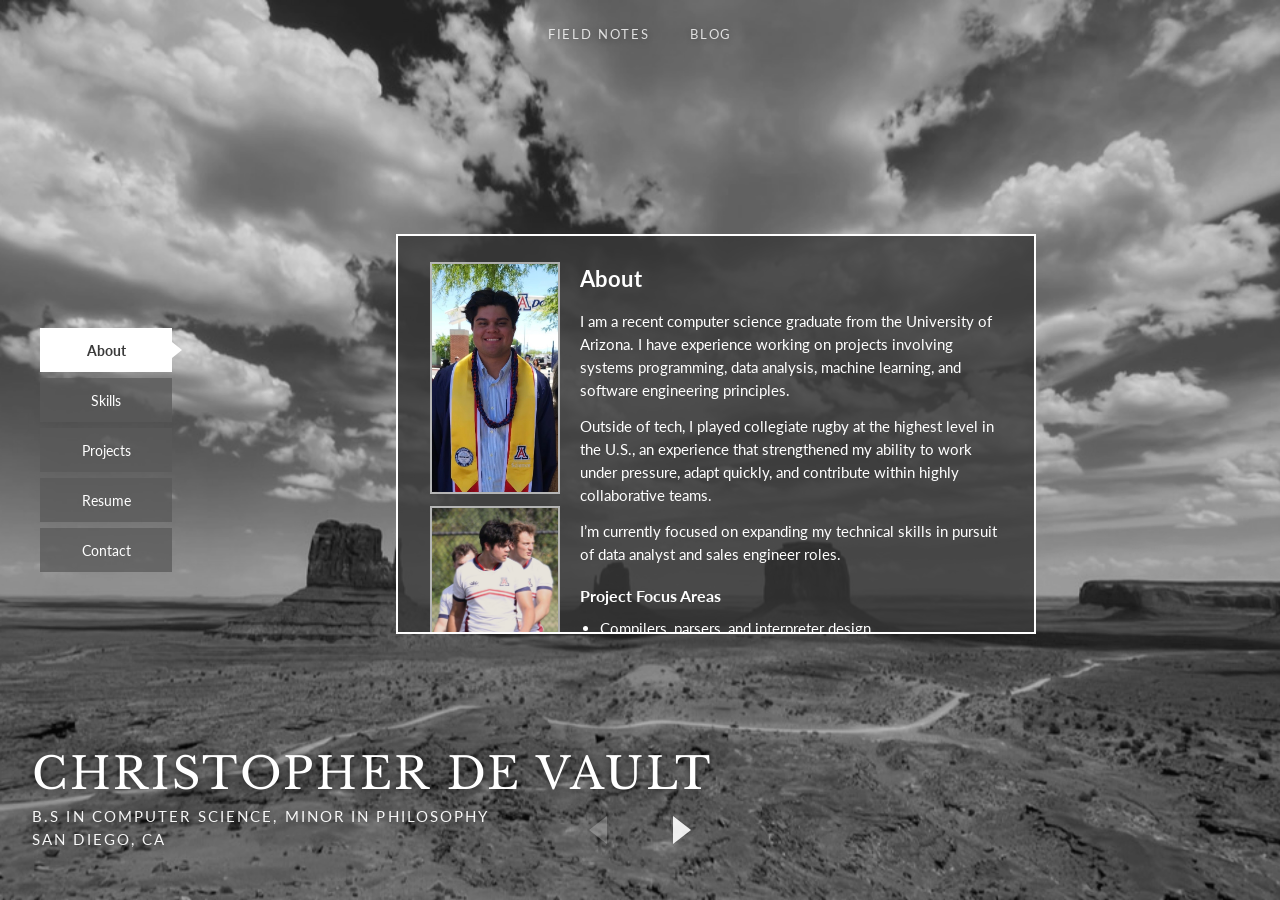
<file: index.html>
<!DOCTYPE html>
<html lang="en">
  <head>
    <meta charset="UTF-8" />
    <meta name="viewport" content="width=device-width, initial-scale=1.0, viewport-fit=cover" />
    <meta
      name="description"
      content="Christopher De Vault — computer science portfolio."
    />
    <title>Christopher De Vault | Portfolio</title>
    <link rel="preconnect" href="https://fonts.googleapis.com" />
    <link rel="preconnect" href="https://fonts.gstatic.com" crossorigin />
    <link
      href="https://fonts.googleapis.com/css2?family=Lato:ital,wght@0,400;0,700;1,400&family=Libre+Baskerville:ital@0;1&display=swap"
      rel="stylesheet"
    />
    <link rel="stylesheet" href="css/styles.css" />
  </head>
  <body>
    <div class="bg-stack" aria-hidden="true">
      <div class="bg-slide active" data-panel="about"></div>
      <div class="bg-slide" data-panel="skills"></div>
      <div class="bg-slide" data-panel="projects"></div>
      <div class="bg-slide" data-panel="resume"></div>
      <div class="bg-slide" data-panel="contact"></div>
    </div>

    <nav class="top-nav" aria-label="Personal navigation">
      <a class="top-nav-link" href="pages/field-notes.html">Field Notes</a>
      <a class="top-nav-link" href="pages/blog.html">Blog</a>
    </nav>

    <nav class="sidebar-nav" aria-label="Section navigation">
      <button type="button" class="nav-item active" data-panel="about">About</button>
      <button type="button" class="nav-item" data-panel="skills">Skills</button>
      <button type="button" class="nav-item" data-panel="projects">Projects</button>
      <button type="button" class="nav-item" data-panel="resume">Resume</button>
      <button type="button" class="nav-item" data-panel="contact">Contact</button>
    </nav>

    <main class="content-panel" id="content-panel">
      <section class="panel active" id="about" data-panel="about" aria-labelledby="about-heading">
        <div class="profile-photos">
          <img
            class="profile-photo"
            src="assets/profile.jpeg"
            alt="Christopher De Vault in graduation regalia"
            width="461"
            height="836"
          />
          <img
            class="profile-photo"
            src="assets/profile2.jpeg"
            alt="Christopher De Vault in rugby kit"
            width="1070"
            height="1714"
          />
        </div>
        <div class="panel-body">
          <h2 class="panel-heading" id="about-heading">About</h2>
          <p>
            I am a recent computer science graduate from the University of Arizona.
            I have experience working on projects involving systems programming, data analysis,
            machine learning, and software engineering principles.
          </p>
          <p>
            Outside of tech, I played collegiate rugby at the highest level in the U.S., 
            an experience that strengthened my ability to work under pressure, adapt quickly, 
            and contribute within highly collaborative teams. 
          </p>
          <p>  
            I’m currently focused on expanding my technical skills in pursuit of
            data analyst and sales engineer roles.
          </p>
          <h3 class="subheading">Project Focus Areas</h3>
          <ul>
            <li>Compilers, parsers, and interpreter design</li>
            <li>Operating systems and virtual memory</li>
            <li>Relational databases and application backends</li>
            <li>Natural language processing and text classification</li>
          </ul>
        </div>
      </section>

      <section class="panel" id="skills" data-panel="skills" aria-labelledby="skills-heading" hidden>
        <div class="panel-body panel-body--full">
          <h2 class="panel-heading" id="skills-heading">Skills</h2>
          <p>
            Languages and tools from recent coursework and projects.
          </p>
          <h3 class="subheading">Languages</h3>
          <ul>
            <li>Go, C, Java, Python, SQL</li>
          </ul>
          <h3 class="subheading">Systems &amp; tools</h3>
          <ul>
            <li>Make, GCC, parsing &amp; ASTs, goroutines, Git, LaTeX</li>
          </ul>
          <h3 class="subheading">Data &amp; ML</h3>
          <ul>
            <li>Oracle DBMS, JDBC, scikit-learn, pandas, NumPy, Jupyter</li>
          </ul>
        </div>
      </section>

      <section class="panel" id="projects" data-panel="projects" aria-labelledby="projects-heading" hidden>
        <div class="panel-body">
          <h2 class="panel-heading" id="projects-heading">Projects</h2>
          <p>Selected work from my coding portfolio. 
            Each title links to their respective Github repository. 
          </p>

          <h3 class="subheading">
            <a
              href="https://github.com/cjdevault/Go-expression-parser"
              target="_blank"
              rel="noopener noreferrer"
              >Go Arithmetic Expression Parser &amp; Evaluator</a
            >
          </h3>
          <ul>
            <li>
              Lexer → parser → AST → evaluator with REPL; recursive-descent
              parsing and goroutine-based async evaluation.
              <a href="coding portfolio/Go Parser/README.md">README</a>
            </li>
          </ul>

          <h3 class="subheading">
            <a
              href="https://github.com/cjdevault/virtual-memory-simulator"
              target="_blank"
              rel="noopener noreferrer"
              >Virtual Memory Simulator (vmsim)</a
            >
          </h3>
          <ul>
            <li>
              Demand-paging simulator comparing OPT, CLOCK, Rand, and NRU on
              Valgrind traces.
              <a href="coding portfolio/VM Simulator/README.md">README</a>
            </li>
          </ul>

          <h3 class="subheading">
            <a
              href="https://github.com/cjdevault/Data-Warehouse-Relational-Database-Engineering-Project"
              target="_blank"
              rel="noopener noreferrer"
              >Oracle Database Engineering Project</a
            >
          </h3>
          <ul>
            <li>
              Oracle-backed Java JDBC application with E-R design and normalized
              schema.
              <a href="coding portfolio/Database Design and Engineering/README.md">README</a>
            </li>
          </ul>

          <h3 class="subheading">
            <a
              href="https://github.com/cjdevault/Large-Scale-NLP-Classification-Feature-Engineering-Pipeline"
              target="_blank"
              rel="noopener noreferrer"
              >Large-Scale NLP Classification &amp; Feature Engineering Pipeline</a
            >
          </h3>
          <ul>
            <li>
              TF-IDF and BERT features with Logistic Regression, Random Forest,
              and SVM.
              <a href="coding portfolio/NLP Classification/README.md">README.md</a>
            </li>
          </ul>
        </div>
      </section>

      <section class="panel panel--resume" id="resume" data-panel="resume" aria-labelledby="resume-heading" hidden>
        <div class="panel-body resume">
          <h2 class="panel-heading" id="resume-heading">Resume</h2>

          <p class="resume-contact">
            San Diego, CA ·
            <a href="tel:+16198952264">(619) 895-2264</a> ·
            <a href="mailto:cjdevault44@gmail.com">cjdevault44@gmail.com</a> ·
            <a href="https://www.linkedin.com/in/cjdevault" target="_blank" rel="noopener noreferrer">LinkedIn</a> ·
            <a href="https://github.com/cjdevault" target="_blank" rel="noopener noreferrer">GitHub</a>
          </p>

          <p class="resume-summary">
            Recent B.S. Computer Science graduate with experience in machine learning, NLP, database systems,
            systems programming, and data analysis. Skilled in Python, SQL, pandas, scikit-learn, and relational
            database design with interests in analytics engineering and data-driven software systems.
          </p>

          <section class="resume-block" aria-labelledby="resume-education">
            <h3 class="resume-section-title" id="resume-education">Education</h3>
            <div class="resume-entry">
              <p class="resume-entry-head">
                <span class="resume-entry-org">University of Arizona</span>
                <span class="resume-entry-loc">Tucson, AZ</span>
              </p>
              <p class="resume-entry-detail">
                Bachelor of Science in Computer Science, Minor in Philosophy — May 2026
              </p>
              <p class="resume-entry-detail resume-entry-detail--muted">
                Relevant coursework: Data Science, Database Design, Data Structures &amp; Algorithms, OS,
                Systems Programming in C
              </p>
            </div>
          </section>

          <section class="resume-block" aria-labelledby="resume-skills">
            <h3 class="resume-section-title" id="resume-skills">Technical Skills</h3>
            <ul class="resume-skill-list">
              <li><strong>Languages:</strong> Python, SQL, Java, C, Unix</li>
              <li><strong>Data &amp; ML:</strong> pandas, NumPy, scikit-learn, Matplotlib, NLP, BERT, PCA, TF-IDF</li>
              <li><strong>Databases &amp; analytics:</strong> Oracle SQL, JDBC, relational databases, data modeling</li>
              <li><strong>Systems &amp; tools:</strong> Git, GitHub, Linux, Docker, Bash, UTM</li>
              <li><strong>Concepts:</strong> Machine learning, data visualization, operating systems, systems programming, database design, testing</li>
            </ul>
          </section>

          <section class="resume-block" aria-labelledby="resume-projects">
            <h3 class="resume-section-title" id="resume-projects">Projects</h3>

            <article class="resume-entry">
              <p class="resume-entry-head">
                <span class="resume-entry-org">Large-Scale NLP Classification &amp; Feature Engineering Pipeline</span>
              </p>
              <p class="resume-entry-detail resume-entry-detail--muted">
                Python, pandas, scikit-learn, BERT, NLP
              </p>
              <ul>
                <li>Built an end-to-end NLP classification pipeline to analyze ~20,000 labeled social media posts using TF-IDF vectorization and transformer embeddings.</li>
                <li>Engineered high-dimensional feature representations using 768-dimensional BERT embeddings and PCA-based dimensionality reduction.</li>
                <li>Trained and evaluated Logistic Regression and SVM classifiers, achieving approximately 0.80 weighted F1-score on unseen test data.</li>
              </ul>
            </article>

            <article class="resume-entry">
              <p class="resume-entry-head">
                <span class="resume-entry-org">Data Warehouse &amp; Relational Database Engineering Project</span>
              </p>
              <p class="resume-entry-detail resume-entry-detail--muted">
                Java, SQL, Oracle, JDBC, data modeling, Git
              </p>
              <ul>
                <li>Designed and implemented a normalized Oracle relational database containing 15+ interconnected entities and complex business relationships.</li>
                <li>Developed advanced analytical SQL queries using multi-table joins, aggregation, grouping, and filtering to generate operational insights.</li>
                <li>Performed formal functional dependency analysis and normalization through BCNF to improve consistency and reduce redundancy.</li>
              </ul>
            </article>

            <article class="resume-entry">
              <p class="resume-entry-head">
                <span class="resume-entry-org">Virtual Memory Simulator &amp; Page Replacement Analysis</span>
              </p>
              <p class="resume-entry-detail resume-entry-detail--muted">
                Operating systems, C, Linux, performance analysis
              </p>
              <ul>
                <li>Developed a virtual memory simulator implementing OPT, CLOCK, Rand, and NRU page replacement algorithms using configurable frame allocation and single-level page tables.</li>
                <li>Analyzed over 2.4 million Valgrind memory trace accesses to benchmark page fault behavior, dirty page writebacks, and workload locality characteristics.</li>
                <li>Conducted comparative performance analysis of replacement policies using quantitative metrics including fault ratios, disk-write frequency, and memory efficiency tradeoffs.</li>
              </ul>
            </article>

            <article class="resume-entry">
              <p class="resume-entry-head">
                <span class="resume-entry-org">Expression Parser &amp; Interpreter in Go</span>
              </p>
              <p class="resume-entry-detail resume-entry-detail--muted">
                Go, parsing, ASTs, compiler concepts
              </p>
              <ul>
                <li>Built a custom arithmetic expression interpreter in Go featuring lexical analysis, parsing, AST generation, and expression evaluation.</li>
                <li>Designed modular compiler-style components including tokenization, recursive descent parsing, and runtime execution logic.</li>
                <li>Implemented REPL functionality and structured error handling for interactive expression evaluation.</li>
              </ul>
            </article>
          </section>

          <section class="resume-block" aria-labelledby="resume-experience">
            <h3 class="resume-section-title" id="resume-experience">Experience</h3>
            <article class="resume-entry">
              <p class="resume-entry-head">
                <span class="resume-entry-org">Western Regional Collegiate Cyber Defense Competition (WRCCDC)</span>
              </p>
              <p class="resume-entry-detail resume-entry-detail--muted">
                University of Arizona Cyber Saguaros
              </p>
              <ul>
                <li>Represented the University of Arizona in a regional cybersecurity competition involving 27 universities.</li>
                <li>Led inject response operations, producing technical reports and remediation plans accounting for approximately 50% of total team scoring.</li>
                <li>Prioritized operational tasks under time pressure while maintaining system availability during active attacks.</li>
              </ul>
            </article>
          </section>

          <p class="resume-download">
            <a href="assets/devaultResume2026v3.pdf" download>Download PDF</a>
          </p>
        </div>
      </section>

      <section class="panel" id="contact" data-panel="contact" aria-labelledby="contact-heading" hidden>
        <div class="panel-body panel-body--full">
          <h2 class="panel-heading" id="contact-heading">Contact</h2>
          <p>
            Open to full-time and part-time data analyst and sales engineering opportunities. 
            Reach out by email or connect on GitHub or LinkedIn.
          </p>
          <ul class="contact-list">
            <li>
              <strong>Email:</strong>
              <a href="mailto:cjdevault44@gmail.com">cjdevault44@gmail.com</a>
            </li>
            <li>
              <strong>GitHub:</strong>
              <a href="https://github.com/cjdevault" target="_blank" rel="noopener noreferrer"
                >github.com/cjdevault</a
              >
            </li>
            <li>
              <strong>LinkedIn:</strong>
              <a href="https://www.linkedin.com/in/cjdevault" target="_blank" rel="noopener noreferrer"
              >linkedin.com/in/cjdevault</a>
            </li>
          </ul>
        </div>
      </section>
    </main>

    <footer class="site-branding">
      <p class="brand-name">Christopher <span class="brand-name__last">De Vault</span></p>
      <p class="brand-line">B.S in Computer Science, Minor in Philosophy</p>
      <p class="brand-line">San Diego, CA</p>
    </footer>

    <nav class="nav-arrows" aria-label="Section navigation">
      <button type="button" class="nav-arrow nav-arrow--prev" aria-label="Previous section">
        <span aria-hidden="true"></span>
      </button>
      <button type="button" class="nav-arrow nav-arrow--next" aria-label="Next section">
        <span aria-hidden="true"></span>
      </button>
    </nav>

    <script src="js/main.js" defer></script>
  </body>
</html>
</file>
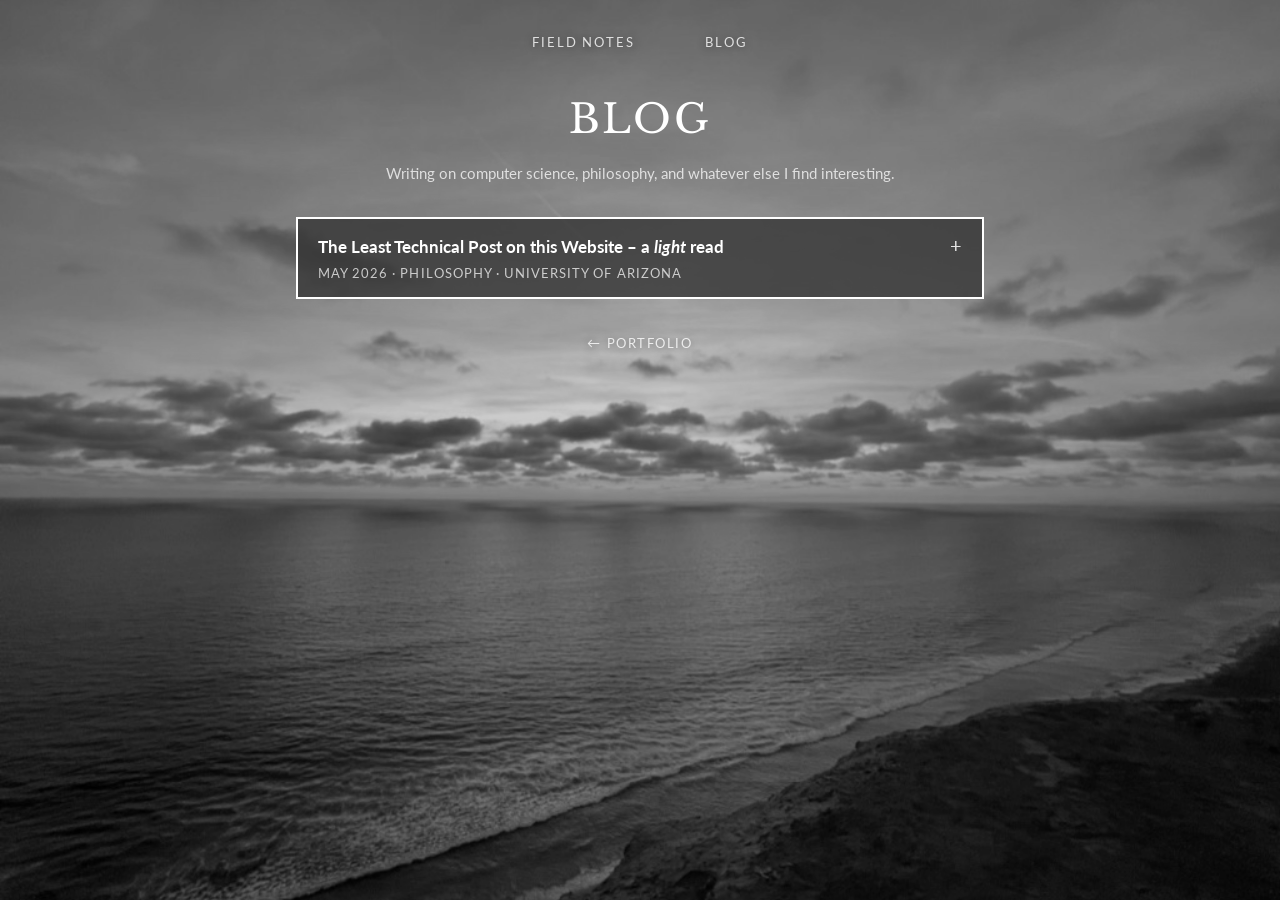
<file: pages/blog.html>
<!DOCTYPE html>
<html lang="en">
  <head>
    <meta charset="UTF-8" />
    <meta name="viewport" content="width=device-width, initial-scale=1.0, viewport-fit=cover" />
    <title>Blog | Christopher De Vault</title>
    <link rel="preconnect" href="https://fonts.googleapis.com" />
    <link rel="preconnect" href="https://fonts.gstatic.com" crossorigin />
    <link
      href="https://fonts.googleapis.com/css2?family=Lato:ital,wght@0,400;0,700&family=Libre+Baskerville&display=swap"
      rel="stylesheet"
    />
    <link rel="stylesheet" href="../css/styles.css" />
  </head>
  <body class="subpage">
    <div class="subpage-bg" aria-hidden="true"></div>

    <nav class="top-nav" aria-label="Personal navigation">
      <a class="top-nav-link" href="field-notes.html">Field Notes</a>
      <a class="top-nav-link" href="blog.html">Blog</a>
    </nav>

    <main class="blog-main">
      <header class="blog-header">
        <h1>Blog</h1>
        <p>Writing on computer science, philosophy, and whatever else I find interesting.</p>
      </header>

      <div class="blog-posts">
        <article class="blog-post blog-post--collection" id="post-modern-philosophy">
          <button
            type="button"
            class="blog-post-toggle"
            aria-expanded="false"
            aria-controls="post-modern-philosophy-body"
          >
            <span class="blog-post-title">The Least Technical Post on this Website – a <em>light</em> read</span>
            <span class="blog-post-meta">May 2026 · Philosophy · University of Arizona</span>
          </button>

          <div class="blog-post-body" id="post-modern-philosophy-body" hidden>
            <div class="blog-post-intro">
              <p>
                As the inaugural post on what began as a computer science portfolio 
                and has gradually evolved into a more personal technical website, nothing 
                felt more fitting than sharing two papers that have almost nothing to do with coding.
              </p>
              <p>
                Presented here are two essays originally written in 2023, each centered on a foundational 
                figure in the empiricist tradition: John Locke and David Hume.
              </p>
              <p>
                The first examines Locke’s account of personal identity through the lens of a hypothetical 
                medical procedure in which the transfer of consciousness replaces anaesthesia. 
                The second explores Hume’s treatment of freedom and causal necessity, 
                and his attempt to reconcile human liberty with determinism.
              </p>
              <p>
                For those mercifully uninitiated into metaphysics, both Locke and Hume belong broadly to the empiricist tradition. 
                In short, they argue that knowledge of the world originates in experience:  observation, sensation, 
                and the evidence provided by our senses.
              </p>
              <p>
                This stands in contrast to the rationalist tradition, where experience is not considered 
                a necessary precondition for knowledge. Much of this view follows from Descartes’ 
                intuition-deduction thesis, which underpins not only his arguments for the existence of God, 
                but also his broader account of knowledge and the external world (though that is probably another paper entirely).
              </p>
              <p>
                Though far removed from operating systems, databases, or machine learning models, 
                these papers reflect something that has increasingly shaped how I think about technology itself: 
                questions of identity, causality, abstraction, and the limits of human understanding.
              </p>
            </div>

            <div class="blog-papers">
              <section
                class="blog-paper"
                data-src="../blog-content/posts/personal-identity.html"
              >
                <button
                  type="button"
                  class="blog-paper-toggle"
                  aria-expanded="false"
                  aria-controls="paper-personal-identity"
                >
                  <span class="blog-paper-title">Personal Identity and Continuation of Consciousness</span>
                  <span class="blog-paper-meta">October 20, 2023</span>
                </button>
                <div class="blog-paper-body" id="paper-personal-identity" hidden></div>
              </section>

              <section
                class="blog-paper"
                data-src="../blog-content/posts/freedom-and-necessity.html"
              >
                <button
                  type="button"
                  class="blog-paper-toggle"
                  aria-expanded="false"
                  aria-controls="paper-freedom-necessity"
                >
                  <span class="blog-paper-title">Compatibility of Freedom and Causal Necessity</span>
                  <span class="blog-paper-meta">November 30, 2023</span>
                </button>
                <div class="blog-paper-body" id="paper-freedom-necessity" hidden></div>
              </section>
            </div>
          </div>
        </article>
      </div>

      <a class="placeholder-back" href="../index.html">← Portfolio</a>
    </main>

    <script src="../js/subpage-nav.js" defer></script>
    <script src="../js/blog.js" defer></script>
  </body>
</html>
</file>
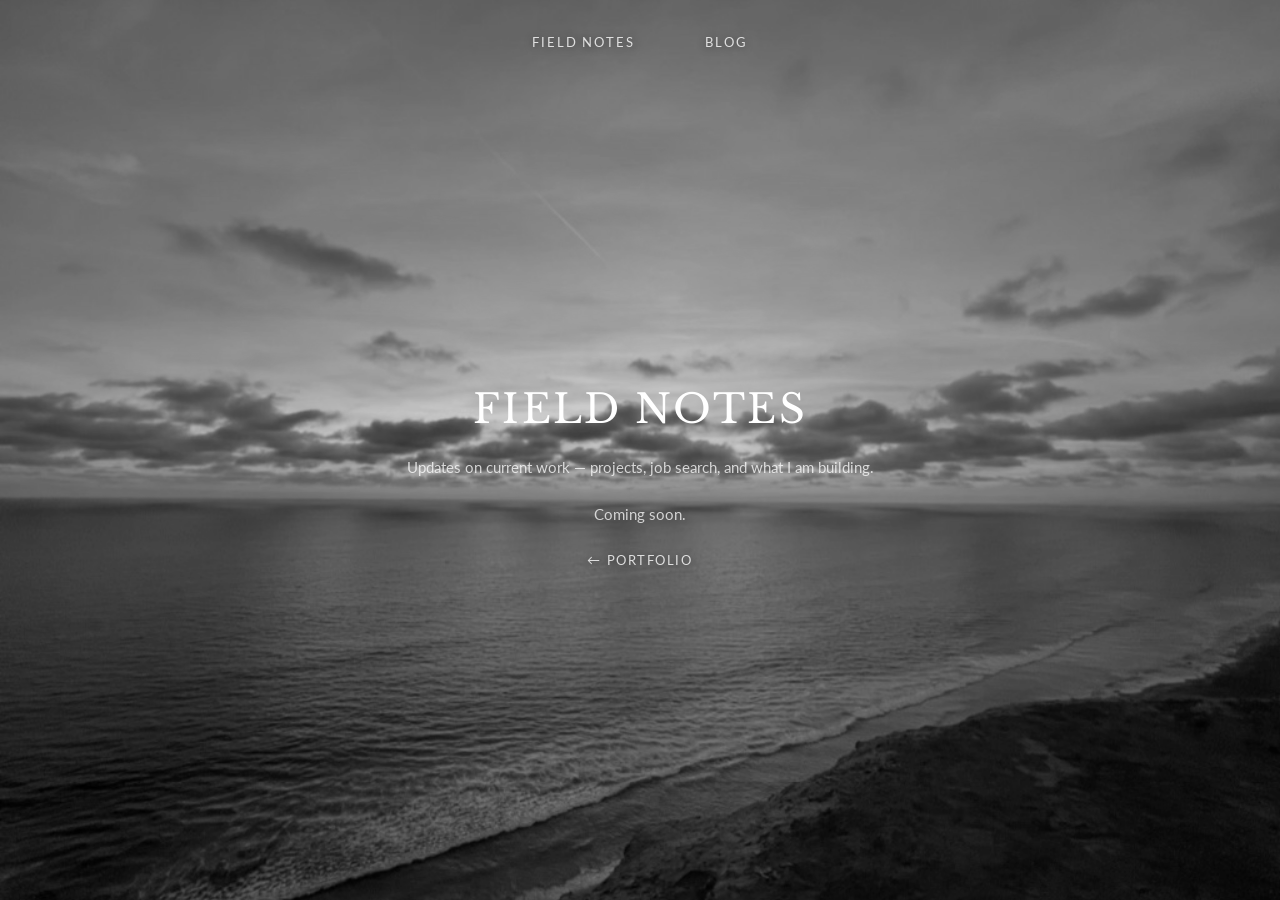
<file: pages/field-notes.html>
<!DOCTYPE html>
<html lang="en">
  <head>
    <meta charset="UTF-8" />
    <meta name="viewport" content="width=device-width, initial-scale=1.0, viewport-fit=cover" />
    <title>Field Notes | Christopher De Vault</title>
    <link rel="preconnect" href="https://fonts.googleapis.com" />
    <link rel="preconnect" href="https://fonts.gstatic.com" crossorigin />
    <link
      href="https://fonts.googleapis.com/css2?family=Lato:ital,wght@0,400;0,700&family=Libre+Baskerville&display=swap"
      rel="stylesheet"
    />
    <link rel="stylesheet" href="../css/styles.css" />
  </head>
  <body class="subpage">
    <div class="subpage-bg" aria-hidden="true"></div>

    <nav class="top-nav" aria-label="Personal navigation">
      <a class="top-nav-link" href="field-notes.html">Field Notes</a>
      <a class="top-nav-link" href="blog.html">Blog</a>
    </nav>

    <main class="placeholder-main">
      <h1>Field Notes</h1>
      <p>Updates on current work — projects, job search, and what I am building.</p>
      <p>Coming soon.</p>
      <a class="placeholder-back" href="../index.html">← Portfolio</a>
    </main>
    <script src="../js/subpage-nav.js" defer></script>
  </body>
</html>
</file>
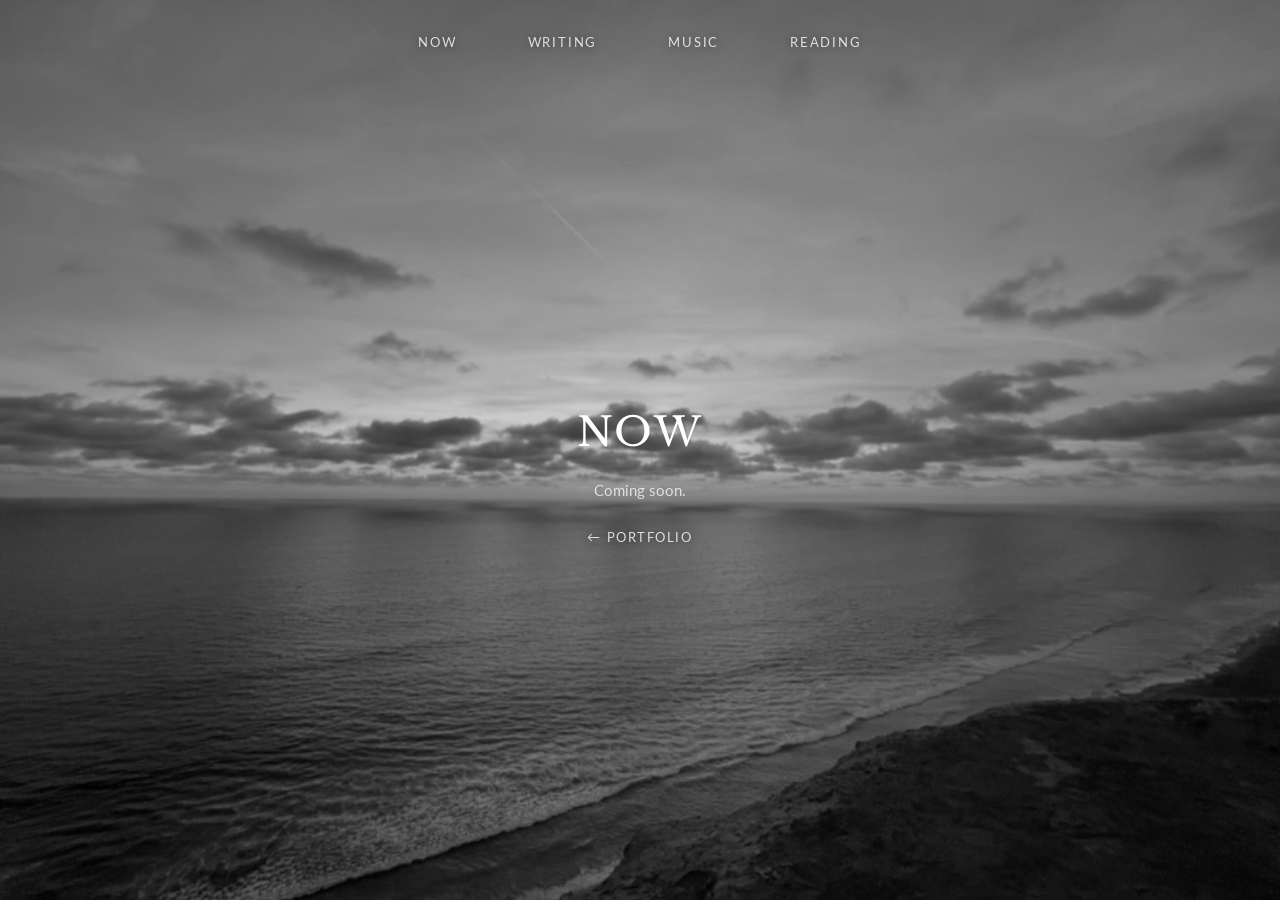
<file: pages/now.html>
<!DOCTYPE html>
<html lang="en">
  <head>
    <meta charset="UTF-8" />
    <meta name="viewport" content="width=device-width, initial-scale=1.0, viewport-fit=cover" />
    <title>Christopher De Vault | Now</title>
    <link rel="preconnect" href="https://fonts.googleapis.com" />
    <link rel="preconnect" href="https://fonts.gstatic.com" crossorigin />
    <link
      href="https://fonts.googleapis.com/css2?family=Lato:ital,wght@0,400;0,700&family=Libre+Baskerville&display=swap"
      rel="stylesheet"
    />
    <link rel="stylesheet" href="../css/styles.css" />
  </head>
  <body class="subpage">
    <div class="subpage-bg" aria-hidden="true"></div>

    <nav class="top-nav" aria-label="Personal navigation">
      <a class="top-nav-link" href="now.html">Now</a>
      <a class="top-nav-link" href="writing.html">Writing</a>
      <a class="top-nav-link" href="music.html">Music</a>
      <a class="top-nav-link" href="reading.html">Reading</a>
    </nav>

    <main class="placeholder-main">
      <h1>Now</h1>
      <p>Coming soon.</p>
      <a class="placeholder-back" href="../index.html">← Portfolio</a>
    </main>
  </body>
</html>
</file>
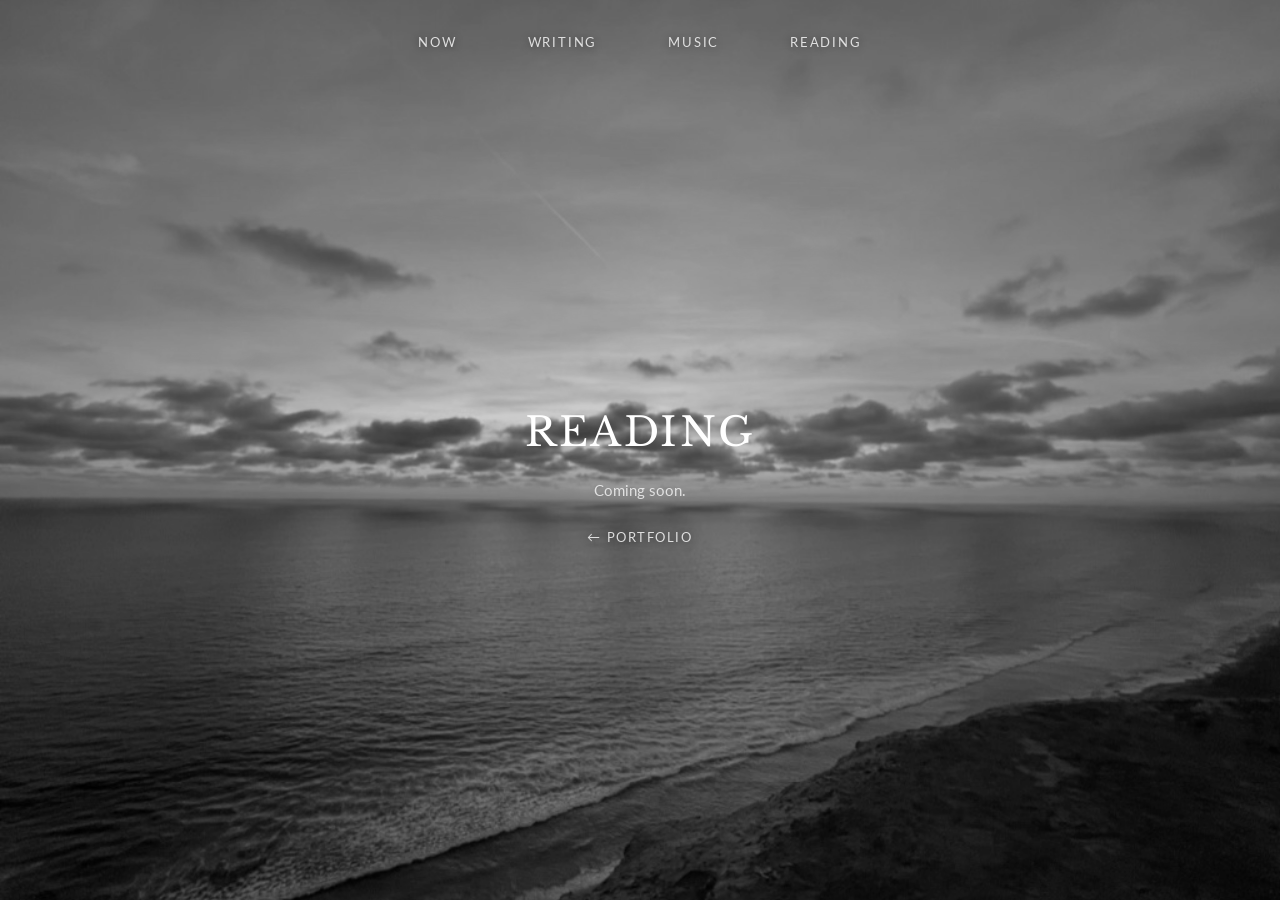
<file: pages/reading.html>
<!DOCTYPE html>
<html lang="en">
  <head>
    <meta charset="UTF-8" />
    <meta name="viewport" content="width=device-width, initial-scale=1.0, viewport-fit=cover" />
    <title>Christopher De Vault | Reading</title>
    <link rel="preconnect" href="https://fonts.googleapis.com" />
    <link rel="preconnect" href="https://fonts.gstatic.com" crossorigin />
    <link
      href="https://fonts.googleapis.com/css2?family=Lato:ital,wght@0,400;0,700&family=Libre+Baskerville&display=swap"
      rel="stylesheet"
    />
    <link rel="stylesheet" href="../css/styles.css" />
  </head>
  <body class="subpage">
    <div class="subpage-bg" aria-hidden="true"></div>

    <nav class="top-nav" aria-label="Personal navigation">
      <a class="top-nav-link" href="now.html">Now</a>
      <a class="top-nav-link" href="writing.html">Writing</a>
      <a class="top-nav-link" href="music.html">Music</a>
      <a class="top-nav-link" href="reading.html">Reading</a>
    </nav>

    <main class="placeholder-main">
      <h1>Reading</h1>
      <p>Coming soon.</p>
      <a class="placeholder-back" href="../index.html">← Portfolio</a>
    </main>
  </body>
</html>
</file>
<file: css/styles.css>
/* Academic portfolio — grayscale, sidebar nav, content panel */

:root {
  --font-serif: "Libre Baskerville", "Times New Roman", Times, serif;
  --font-sans: "Lato", Arial, Helvetica, sans-serif;
  --text: #ffffff;
  --text-dark: #3a3a3a;
  --nav-bg: rgba(90, 90, 90, 0.75);
  --nav-bg-hover: rgba(110, 110, 110, 0.85);
  --nav-active-bg: #ffffff;
  --panel-bg: rgba(55, 55, 55, 0.82);
  --panel-border: #ffffff;
  --nav-width: 132px;
  --nav-item-height: 44px;
  --transition: 0.2s ease;

  /* Fluid UI scale — tightens on narrow viewports */
  --text-base: clamp(14px, 0.35vw + 13px, 15px);
  --text-nav: clamp(13px, 0.3vw + 12px, 14px);
  --text-top-nav: clamp(11px, 0.35vw + 10px, 13px);
  --text-heading: clamp(18px, 0.6vw + 16px, 22px);
  --text-subheading: clamp(14px, 0.4vw + 13px, 16px);
  --text-brand-line: clamp(12px, 0.35vw + 11px, 15px);
  --panel-padding-x: clamp(20px, 2.5vw, 32px);
  --panel-padding-y: clamp(20px, 2vw, 28px);
  --panel-max-height: min(520px, calc(100vh - 10rem));
  --panel-max-height-short: min(400px, calc(100vh - 15rem));
  --profile-photo-max: clamp(96px, 22vw, 130px);
  --sidebar-inset: 2.5rem;
  --content-gap: 1.25rem;
  --content-max-width: 640px;
  --content-max-width-resume: min(820px, calc(100vw - var(--nav-width) - 5rem));
  --panel-max-height-resume: min(600px, calc(100vh - 15rem));
  --page-gutter: clamp(1rem, 3vw, 2.5rem);
  --touch-min: 44px;
}

*,
*::before,
*::after {
  box-sizing: border-box;
  margin: 0;
  padding: 0;
}

html,
body {
  height: 100%;
  overflow: hidden;
}

body {
  font-family: var(--font-sans);
  font-size: var(--text-base);
  line-height: 1.55;
  color: var(--text);
  -webkit-font-smoothing: antialiased;
  -webkit-text-size-adjust: 100%;
  text-size-adjust: 100%;
}

/* Full-screen grayscale backgrounds with crossfade */
.bg-stack {
  position: fixed;
  inset: 0;
  z-index: 0;
}

.bg-slide {
  position: absolute;
  inset: 0;
  background-color: #2a2a2a;
  background-position: center;
  background-size: cover;
  background-repeat: no-repeat;
  filter: grayscale(100%);
  opacity: 0;
  transition: opacity 0.85s ease;
  will-change: opacity;
}

.bg-slide[data-panel="about"] {
  background-image: url("../assets/background.jpeg");
}

.bg-slide[data-panel="skills"] {
  background-image: url("../assets/background2.jpeg");
}

.bg-slide[data-panel="projects"] {
  background-image: url("../assets/background4.jpeg");
}

.bg-slide[data-panel="resume"] {
  background-image: url("../assets/background5.jpeg");
}

.bg-slide[data-panel="contact"] {
  background-image: url("../assets/background3.jpeg");
}

.bg-slide.active {
  opacity: 1;
}

.bg-stack::after {
  content: "";
  position: absolute;
  inset: 0;
  z-index: 1;
  background: rgba(0, 0, 0, 0.15);
  pointer-events: none;
}

/* Top navigation — personality links */
.top-nav {
  position: fixed;
  top: 0;
  left: 0;
  right: 0;
  z-index: 30;
  display: flex;
  justify-content: center;
  align-items: center;
  flex-wrap: wrap;
  gap: 2rem 2.5rem;
  padding: 1.5rem 2rem 0;
}

.top-nav-link {
  display: inline-block;
  font-family: var(--font-sans);
  font-size: var(--text-top-nav);
  font-weight: 400;
  letter-spacing: 0.14em;
  text-transform: uppercase;
  color: rgba(255, 255, 255, 0.8);
  text-decoration: none;
  text-shadow: 0 1px 8px rgba(0, 0, 0, 0.45);
  transform-origin: center;
  transition: transform 0.22s ease, color 0.22s ease;
}

.top-nav-link:hover {
  color: #ffffff;
  transform: scale(1.1);
}

/* Subpage top nav — pill backing when content scrolls beneath */
body.subpage .top-nav-link {
  border: 1px solid transparent;
  border-radius: 6px;
  padding: 0.45rem 0.9rem;
  transition:
    transform 0.22s ease,
    color 0.22s ease,
    background 0.25s ease,
    border-color 0.25s ease,
    box-shadow 0.25s ease;
}

body.subpage.top-nav-backed .top-nav-link {
  background: rgba(90, 90, 90, 0.82);
  border-color: rgba(255, 255, 255, 0.45);
  text-shadow: none;
  box-shadow: 0 2px 10px rgba(0, 0, 0, 0.3);
}

body.subpage.top-nav-backed .top-nav-link:hover {
  background: rgba(110, 110, 110, 0.9);
  border-color: rgba(255, 255, 255, 0.65);
  color: #ffffff;
}

/* Left sidebar navigation */
.sidebar-nav {
  position: fixed;
  left: 2.5rem;
  top: 50%;
  transform: translateY(-50%);
  z-index: 20;
  display: flex;
  flex-direction: column;
  gap: 6px;
  width: var(--nav-width);
}

.nav-item {
  position: relative;
  display: flex;
  align-items: center;
  justify-content: center;
  width: 100%;
  height: var(--nav-item-height);
  padding: 0 12px;
  font-family: var(--font-sans);
  font-size: var(--text-nav);
  font-weight: 400;
  color: var(--text);
  background: var(--nav-bg);
  border: none;
  cursor: pointer;
  transition: background var(--transition), color var(--transition);
  -webkit-tap-highlight-color: transparent;
}

.nav-item:hover:not(.active) {
  background: var(--nav-bg-hover);
}

.nav-item.active {
  background: var(--nav-active-bg);
  color: var(--text-dark);
  font-weight: 700;
}

/* White triangle pointing at content panel */
.nav-item.active::after {
  content: "";
  position: absolute;
  right: -10px;
  top: 50%;
  transform: translateY(-50%);
  width: 0;
  height: 0;
  border-top: 8px solid transparent;
  border-bottom: 8px solid transparent;
  border-left: 10px solid #ffffff;
}

/* Main content panel */
.content-panel {
  position: fixed;
  z-index: 10;
  top: 50%;
  left: calc(var(--sidebar-inset) + var(--nav-width) + var(--content-gap));
  right: var(--sidebar-inset);
  width: 100%;
  max-width: var(--content-max-width);
  margin-left: auto;
  margin-right: auto;
  transform: translateY(-50%);
  overflow: visible;
}

.panel {
  display: none;
  width: 100%;
  max-height: var(--panel-max-height);
  padding: var(--panel-padding-y) var(--panel-padding-x) calc(var(--panel-padding-x) + 4px);
  background: var(--panel-bg);
  border: 2px solid var(--panel-border);
  box-sizing: border-box;
  overflow-y: auto;
}

.panel.active {
  display: block;
}

/* About & projects panels — keep bottom border above site branding */
.content-panel:has(#about.active),
.content-panel:has(#projects.active) {
  transform: translateY(-54%);
}

#about.panel,
#projects.panel {
  max-height: var(--panel-max-height-short);
}

#projects.panel {
  padding-bottom: 20px;
}

#projects .subheading {
  margin-top: 12px;
  margin-bottom: 6px;
}

#projects .panel-body > p {
  margin-bottom: 8px;
}

#projects ul {
  margin-bottom: 6px;
}

#projects li {
  margin-bottom: 4px;
}

/* Resume — larger panel for full-page reading */
.content-panel:has(#resume.active) {
  max-width: var(--content-max-width-resume);
  transform: translateY(-58%);
}

#resume.panel {
  max-height: var(--panel-max-height-resume);
}

.resume .panel-heading {
  margin-bottom: 10px;
}

.resume-contact {
  font-family: var(--font-sans);
  font-size: clamp(11px, 0.3vw + 10px, 13px);
  letter-spacing: 0.06em;
  line-height: 1.6;
  margin-bottom: 14px;
  opacity: 0.92;
}

.resume-contact a {
  color: #e8e8e8;
  text-decoration: underline;
  text-underline-offset: 2px;
}

.resume-contact a:hover {
  color: #ffffff;
}

.resume-summary {
  margin-bottom: 18px;
  line-height: 1.55;
}

.resume-block {
  margin-bottom: 18px;
}

.resume-section-title {
  font-family: var(--font-sans);
  font-size: var(--text-subheading);
  font-weight: 700;
  letter-spacing: 0.08em;
  text-transform: uppercase;
  margin-bottom: 10px;
  padding-bottom: 6px;
  border-bottom: 1px solid rgba(255, 255, 255, 0.35);
}

.resume-entry {
  margin-bottom: 14px;
}

.resume-entry:last-child {
  margin-bottom: 0;
}

.resume-entry-head {
  display: flex;
  flex-wrap: wrap;
  justify-content: space-between;
  gap: 0.25rem 1rem;
  font-weight: 700;
  margin-bottom: 4px;
  line-height: 1.4;
}

.resume-entry-org {
  flex: 1 1 auto;
}

.resume-entry-loc {
  font-weight: 400;
  opacity: 0.85;
  white-space: nowrap;
}

.resume-entry-detail {
  margin-bottom: 6px;
  line-height: 1.5;
}

.resume-entry-detail--muted {
  font-size: clamp(12px, 0.25vw + 11px, 14px);
  opacity: 0.88;
}

.resume-entry ul {
  margin-left: 1.15rem;
  margin-top: 6px;
  margin-bottom: 0;
}

.resume-entry li {
  margin-bottom: 5px;
  line-height: 1.5;
}

.resume-skill-list {
  list-style: none;
  margin-left: 0;
}

.resume-skill-list li {
  margin-bottom: 8px;
  line-height: 1.5;
}

.resume-skill-list strong {
  font-weight: 700;
}

.resume-download {
  margin-top: 20px;
  padding-top: 14px;
  border-top: 1px solid rgba(255, 255, 255, 0.25);
  font-size: clamp(12px, 0.3vw + 11px, 14px);
  letter-spacing: 0.1em;
  text-transform: uppercase;
}

.resume-download a {
  color: rgba(255, 255, 255, 0.85);
  text-decoration: none;
}

.resume-download a:hover {
  color: #ffffff;
  text-decoration: underline;
}

.panel-body {
  overflow: hidden;
}

.panel-body--full {
  width: 100%;
}

/* Profile photos — floated top-left; border follows intrinsic aspect ratio */
.profile-photos {
  float: left;
  display: flex;
  flex-direction: column;
  gap: 12px;
  max-width: var(--profile-photo-max);
  margin: 0 20px 12px 0;
}

.profile-photo {
  display: block;
  width: 100%;
  height: auto;
  max-width: var(--profile-photo-max);
  max-height: min(236px, 42vh);
  margin: 0;
  border: 2px solid rgba(255, 255, 255, 0.6);
  filter: none;
}

.profile-photos .profile-photo {
  max-width: 100%;
}

.panel-heading {
  font-family: var(--font-sans);
  font-size: var(--text-heading);
  font-weight: 700;
  margin-bottom: 14px;
  letter-spacing: 0.02em;
}

.subheading {
  font-family: var(--font-sans);
  font-size: var(--text-subheading);
  font-weight: 700;
  margin-top: 18px;
  margin-bottom: 8px;
}

.subheading a {
  color: inherit;
  text-decoration: none;
}

.subheading a:hover {
  color: #ffffff;
  text-decoration: underline;
}

.panel p {
  margin-bottom: 12px;
}

.panel ul {
  margin-left: 1.25rem;
  margin-bottom: 12px;
}

.panel li {
  margin-bottom: 6px;
}

.panel em {
  font-style: italic;
}

.panel a {
  color: #e0e0e0;
  text-decoration: underline;
  text-underline-offset: 2px;
}

.panel a:hover {
  color: #ffffff;
}

.contact-list {
  list-style: none;
  margin-left: 0;
}

.contact-list li {
  margin-bottom: 10px;
}

.contact-list strong {
  font-weight: 700;
  margin-right: 0.35rem;
}

/* Bottom-left branding */
.site-branding {
  position: fixed;
  left: 2rem;
  bottom: calc(3.75rem - 10px);
  z-index: 20;
  text-shadow: 0 1px 8px rgba(0, 0, 0, 0.6);
  pointer-events: none;
}

.brand-name {
  font-family: var(--font-serif);
  font-size: clamp(1.75rem, 4vw, 2.75rem);
  font-weight: 400;
  letter-spacing: 0.06em;
  text-transform: uppercase;
  line-height: 1.15;
  margin-bottom: 0.35rem;
}

.brand-name__last {
  white-space: nowrap;
}

.brand-line {
  font-family: var(--font-sans);
  font-size: var(--text-brand-line);
  font-weight: 400;
  letter-spacing: 0.14em;
  text-transform: uppercase;
  line-height: 1.5;
  opacity: 0.95;
}

/* Bottom-center navigation arrows */
.nav-arrows {
  position: fixed;
  bottom: calc(3rem + env(safe-area-inset-bottom, 0px));
  left: 50%;
  z-index: 20;
  display: flex;
  align-items: center;
  justify-content: center;
  gap: 2.5rem;
  transform: translateX(-50%);
}

.nav-arrow {
  position: relative;
  min-width: 44px;
  min-height: 44px;
  display: flex;
  align-items: center;
  justify-content: center;
  padding: 0;
  border: none;
  background: transparent;
  cursor: pointer;
  opacity: 0.9;
  transition: opacity var(--transition), transform var(--transition);
  -webkit-tap-highlight-color: transparent;
}

.nav-arrow:hover {
  opacity: 1;
  transform: scale(1.08);
}

.nav-arrow:disabled {
  opacity: 0.25;
  cursor: default;
  transform: none;
}

.nav-arrow span {
  display: block;
  width: 0;
  height: 0;
}

.nav-arrow--prev span {
  border-top: 14px solid transparent;
  border-bottom: 14px solid transparent;
  border-right: 18px solid #ffffff;
}

.nav-arrow--next span {
  border-top: 14px solid transparent;
  border-bottom: 14px solid transparent;
  border-left: 18px solid #ffffff;
}

/* Placeholder subpages */
html:has(body.subpage),
body.subpage {
  height: auto;
  min-height: 100%;
  overflow: auto;
}

.subpage-bg {
  position: fixed;
  inset: 0;
  z-index: 0;
  background: #2a2a2a url("../assets/background2.jpeg") center / cover no-repeat;
  filter: grayscale(100%);
}

.subpage-bg::after {
  content: "";
  position: absolute;
  inset: 0;
  background: rgba(0, 0, 0, 0.2);
}

.placeholder-main {
  position: relative;
  z-index: 10;
  display: flex;
  flex-direction: column;
  align-items: center;
  justify-content: center;
  min-height: 100vh;
  padding: 6rem 2rem 3rem;
  text-align: center;
}

.placeholder-main h1 {
  font-family: var(--font-serif);
  font-size: clamp(1.75rem, 4vw, 2.5rem);
  font-weight: 400;
  letter-spacing: 0.06em;
  text-transform: uppercase;
  margin-bottom: 1rem;
}

.placeholder-main p {
  color: rgba(255, 255, 255, 0.75);
  margin-bottom: 1.5rem;
}

.placeholder-back {
  font-family: var(--font-sans);
  font-size: 13px;
  letter-spacing: 0.12em;
  text-transform: uppercase;
  color: rgba(255, 255, 255, 0.8);
  text-decoration: none;
  text-shadow: 0 1px 8px rgba(0, 0, 0, 0.45);
  transition: transform 0.22s ease, color 0.22s ease;
  display: inline-block;
}

.placeholder-back:hover {
  color: #ffffff;
  transform: scale(1.08);
}

/* Blog subpage */
.blog-main {
  position: relative;
  z-index: 10;
  width: 100%;
  max-width: min(720px, calc(100vw - 2rem));
  margin: 0 auto;
  padding: 5.5rem 1rem 3rem;
}

.blog-header {
  text-align: center;
  margin-bottom: 2rem;
}

.blog-header h1 {
  font-family: var(--font-serif);
  font-size: clamp(1.75rem, 4vw, 2.5rem);
  font-weight: 400;
  letter-spacing: 0.06em;
  text-transform: uppercase;
  margin-bottom: 0.75rem;
}

.blog-header p {
  color: rgba(255, 255, 255, 0.75);
  max-width: 36rem;
  margin: 0 auto;
  line-height: 1.55;
}

.blog-posts {
  display: flex;
  flex-direction: column;
  gap: 1rem;
  margin-bottom: 2rem;
}

.blog-post {
  border: 2px solid var(--panel-border);
  background: var(--panel-bg);
}

.blog-post-toggle {
  display: flex;
  flex-direction: column;
  align-items: flex-start;
  gap: 0.35rem;
  width: 100%;
  padding: 1rem 1.25rem;
  font-family: var(--font-sans);
  text-align: left;
  color: var(--text);
  background: transparent;
  border: none;
  cursor: pointer;
  transition: background var(--transition);
  -webkit-tap-highlight-color: transparent;
}

.blog-post-toggle:hover {
  background: rgba(255, 255, 255, 0.06);
}

.blog-post.is-open .blog-post-toggle {
  border-bottom: 1px solid rgba(255, 255, 255, 0.35);
}

.blog-post-title {
  font-size: clamp(15px, 0.4vw + 14px, 17px);
  font-weight: 700;
  line-height: 1.4;
  padding-right: 1.5rem;
}

.blog-post-meta {
  font-size: clamp(11px, 0.3vw + 10px, 13px);
  letter-spacing: 0.08em;
  text-transform: uppercase;
  color: rgba(255, 255, 255, 0.72);
}

.blog-post-toggle::after {
  content: "+";
  position: absolute;
  right: 1.25rem;
  top: 1rem;
  font-size: 1.25rem;
  font-weight: 400;
  line-height: 1;
  opacity: 0.85;
}

.blog-post {
  position: relative;
}

.blog-post.is-open .blog-post-toggle::after {
  content: "−";
}

.blog-post-body {
  padding: 1.25rem 1.25rem 1.5rem;
  font-size: clamp(14px, 0.35vw + 13px, 15px);
  line-height: 1.6;
}

.blog-post-body[hidden] {
  display: none;
}

.blog-post-body p {
  margin-bottom: 0.85rem;
}

.blog-post-body em {
  font-style: italic;
}

.blog-post-body a {
  color: #e0e0e0;
  text-decoration: underline;
  text-underline-offset: 2px;
}

.blog-post-body a:hover {
  color: #ffffff;
}

.blog-post-body blockquote {
  margin: 1rem 0 0;
  padding-left: 1rem;
  border-left: 2px solid rgba(255, 255, 255, 0.35);
  opacity: 0.92;
}

.blog-post-body blockquote p {
  margin-bottom: 0.5rem;
}

.blog-post-loading,
.blog-post-error {
  color: rgba(255, 255, 255, 0.75);
  font-style: italic;
}

.blog-post-intro {
  margin-bottom: 1.25rem;
  padding-bottom: 1.25rem;
  border-bottom: 1px solid rgba(255, 255, 255, 0.3);
  color: rgba(255, 255, 255, 0.92);
}

.blog-post-intro p:last-child {
  margin-bottom: 0;
}

.blog-papers {
  display: flex;
  flex-direction: column;
  gap: 0.75rem;
}

.blog-paper {
  position: relative;
  border: 1px solid rgba(255, 255, 255, 0.45);
  background: rgba(40, 40, 40, 0.45);
}

.blog-paper-toggle {
  display: flex;
  flex-direction: column;
  align-items: flex-start;
  gap: 0.25rem;
  width: 100%;
  padding: 0.75rem 1rem;
  padding-right: 2.25rem;
  font-family: var(--font-sans);
  text-align: left;
  color: var(--text);
  background: transparent;
  border: none;
  cursor: pointer;
  transition: background var(--transition);
  -webkit-tap-highlight-color: transparent;
}

.blog-paper-toggle:hover {
  background: rgba(255, 255, 255, 0.05);
}

.blog-paper.is-open .blog-paper-toggle {
  border-bottom: 1px solid rgba(255, 255, 255, 0.25);
}

.blog-paper-title {
  font-size: clamp(14px, 0.35vw + 13px, 15px);
  font-weight: 700;
  line-height: 1.4;
}

.blog-paper-meta {
  font-size: clamp(10px, 0.25vw + 9px, 12px);
  letter-spacing: 0.07em;
  text-transform: uppercase;
  color: rgba(255, 255, 255, 0.65);
}

.blog-paper-toggle::after {
  content: "+";
  position: absolute;
  right: 1rem;
  top: 0.85rem;
  font-size: 1.1rem;
  font-weight: 400;
  line-height: 1;
  opacity: 0.85;
}

.blog-paper.is-open .blog-paper-toggle::after {
  content: "−";
}

.blog-paper-body {
  padding: 1rem 1rem 1.25rem;
  font-size: clamp(14px, 0.35vw + 13px, 15px);
  line-height: 1.6;
}

.blog-paper-body[hidden] {
  display: none;
}

.blog-paper-body p {
  margin-bottom: 0.85rem;
}

.blog-paper-body em {
  font-style: italic;
}

.blog-paper-body a {
  color: #e0e0e0;
  text-decoration: underline;
  text-underline-offset: 2px;
}

.blog-paper-body a:hover {
  color: #ffffff;
}

.blog-paper-body blockquote {
  margin: 1rem 0 0;
  padding-left: 1rem;
  border-left: 2px solid rgba(255, 255, 255, 0.35);
  opacity: 0.92;
}

.blog-paper-body blockquote p {
  margin-bottom: 0.5rem;
}

.blog-main .placeholder-back {
  display: inline-block;
  margin: 0 auto;
  text-align: center;
  width: 100%;
}

/* Tablet / mobile */
@media (max-width: 900px) {
  :root {
    --nav-width: 100%;
    --nav-item-height: var(--touch-min);
    --profile-photo-max: clamp(88px, 28vw, 120px);
    --page-gutter: clamp(0.875rem, 4vw, 1.25rem);
    --text-base: clamp(14px, 3.8vw, 15px);
    --text-nav: clamp(13px, 3.4vw, 14px);
    --text-top-nav: clamp(11px, 3vw, 12px);
    --text-heading: clamp(18px, 5.2vw, 21px);
    --text-subheading: clamp(14px, 4vw, 16px);
    --text-brand-line: clamp(11px, 3.2vw, 14px);
    --panel-padding-x: clamp(16px, 4.5vw, 24px);
    --panel-padding-y: clamp(16px, 4vw, 22px);
  }

  html,
  body {
    overflow: auto;
    min-height: 100%;
  }

  .bg-stack {
    position: fixed;
  }

  body {
    display: flex;
    flex-direction: column;
    min-height: 100vh;
    min-height: 100dvh;
    padding: max(1rem, env(safe-area-inset-top))
      max(var(--page-gutter), env(safe-area-inset-right))
      max(1rem, env(safe-area-inset-bottom))
      max(var(--page-gutter), env(safe-area-inset-left));
  }

  .sidebar-nav {
    position: relative;
    left: auto;
    top: auto;
    transform: none;
    flex-direction: row;
    flex-wrap: wrap;
    width: 100%;
    max-width: 640px;
    margin: 0 auto 0.875rem;
    gap: 6px;
  }

  .nav-item {
    flex: 1 1 calc(50% - 6px);
    min-width: calc(var(--touch-min) * 2);
    min-height: var(--touch-min);
    font-size: var(--text-nav);
  }

  .nav-item.active::after {
    display: none;
  }

  .content-panel {
    position: relative;
    top: auto;
    left: auto;
    right: auto;
    transform: none !important;
    width: 100%;
    max-width: 640px;
    max-height: none;
    margin: 0 auto;
    overflow: visible;
    flex: 1 1 auto;
  }

  .panel {
    max-height: none;
    overflow-y: visible;
  }

  #about.panel,
  #projects.panel,
  #resume.panel {
    max-height: none;
  }

  .content-panel:has(#resume.active) {
    max-width: 640px;
  }

  .site-branding {
    position: relative;
    left: auto;
    bottom: auto;
    margin-top: 1.5rem;
    text-align: center;
    flex-shrink: 0;
  }

  .brand-name {
    font-size: clamp(0.95rem, 4.2vw, 2rem);
    letter-spacing: clamp(0.02em, 0.35vw, 0.04em);
  }

  .nav-arrows {
    position: relative;
    bottom: auto;
    left: auto;
    transform: none;
    margin: 1.25rem auto 0;
    gap: 2rem;
    flex-shrink: 0;
  }

  .nav-arrow--prev span {
    border-top-width: 12px;
    border-bottom-width: 12px;
    border-right-width: 15px;
  }

  .nav-arrow--next span {
    border-top-width: 12px;
    border-bottom-width: 12px;
    border-left-width: 15px;
  }

  .top-nav {
    position: relative;
    padding: 0 0 1rem;
    gap: clamp(0.75rem, 3.5vw, 1.25rem) clamp(1rem, 4vw, 1.75rem);
  }

  .top-nav-link {
    font-size: var(--text-top-nav);
    padding: 0.35rem 0.15rem;
  }

  .placeholder-main {
    padding: 4rem var(--page-gutter) max(3rem, env(safe-area-inset-bottom));
  }

  .blog-main {
    padding: 4.5rem var(--page-gutter) max(2.5rem, env(safe-area-inset-bottom));
  }
}

@media (max-width: 480px) {
  :root {
    --profile-photo-max: clamp(80px, 34vw, 108px);
  }

  .profile-photos {
    float: none;
    max-width: var(--profile-photo-max);
    margin: 0 auto 14px;
  }

  .profile-photo {
    float: none;
    display: block;
    margin: 0 auto;
  }

  .panel-heading {
    margin-bottom: 10px;
  }

  .subheading {
    margin-top: 14px;
  }

  .panel p,
  .panel ul {
    margin-bottom: 10px;
  }
}

@media (max-width: 900px) and (max-height: 500px) {
  :root {
    --profile-photo-max: 72px;
  }

  .site-branding {
    margin-top: 1rem;
  }

  .brand-name {
    font-size: clamp(0.85rem, 3.8vw, 1.5rem);
  }
}

@media (prefers-reduced-motion: reduce) {
  .nav-item,
  .nav-arrow,
  .top-nav-link,
  .placeholder-back {
    transition: none;
  }

  .top-nav-link:hover,
  .placeholder-back:hover {
    transform: none;
  }

  .bg-slide {
    transition: none;
  }
}
</file>
